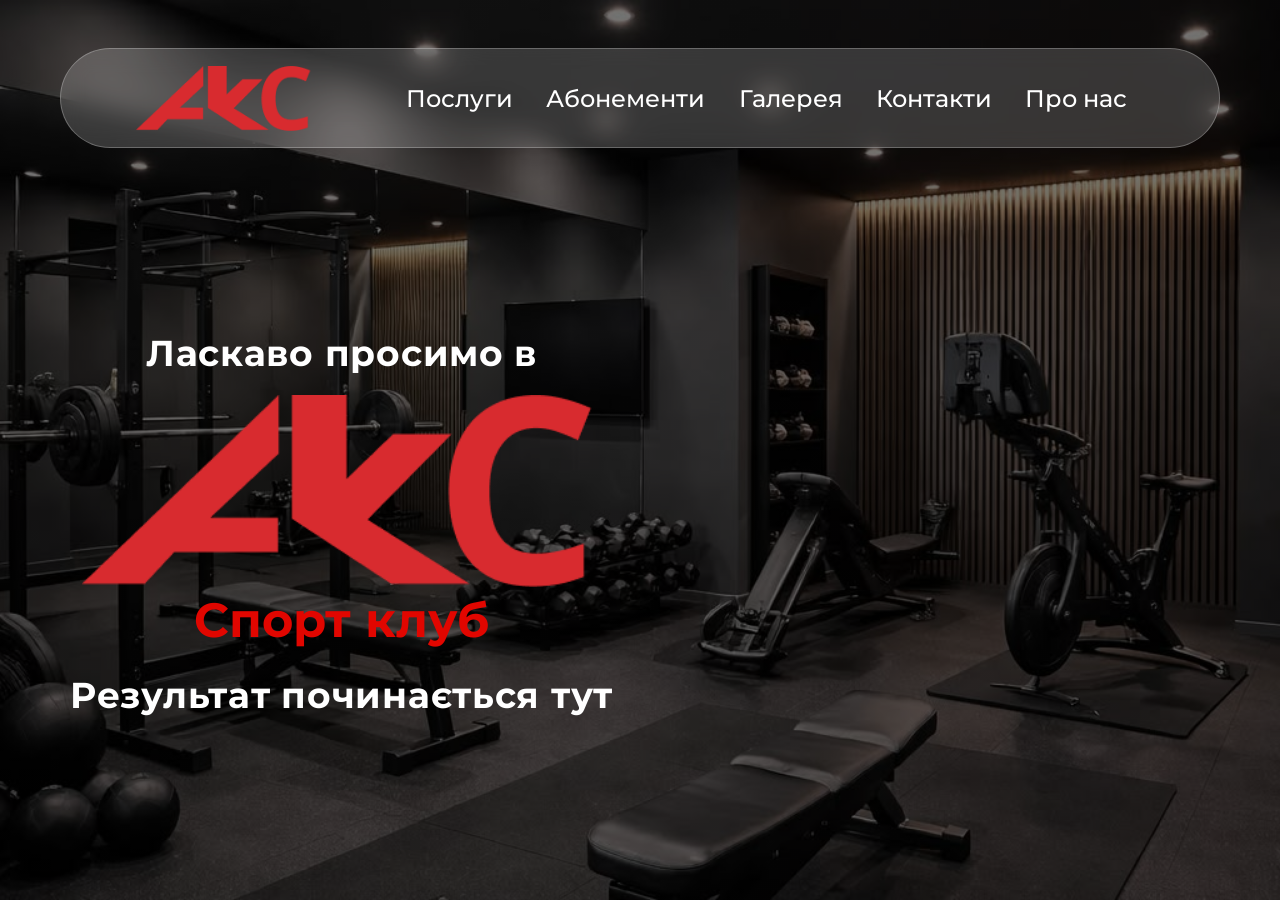
<file: index.html>
<!doctype html>
<html lang="uk">
  <head>
    <meta charset="UTF-8" />
    <meta name="viewport" content="width=device-width, initial-scale=1.0" />
    <title>AKC — Спорт клуб</title>
    <link rel="preconnect" href="https://fonts.googleapis.com" />
    <link rel="preconnect" href="https://fonts.gstatic.com" crossorigin />
    <link
      href="https://fonts.googleapis.com/css2?family=Montserrat:wght@400;600;700;800&display=swap"
      rel="stylesheet"
    />
    <link rel="stylesheet" href="style.css" />
  </head>
  <body>
    <div class="page">
      <header class="header">
        <nav class="nav">
          <a href="#" class="nav__logo">
            <img src="./public/images/logo.png" alt="AKC" />
          </a>

          <div class="nav__links">
            <div><a href="#services">Послуги</a></div>
            <div><a href="#memberships">Абонементи</a></div>
            <div><a href="#gallery">Галерея</a></div>
            <div><a href="#contacts">Контакти</a></div>
            <div><a href="#about">Про нас</a></div>
          </div>
        </nav>
      </header>

      <div class="hero">
        <div class="hero__content">
          <p class="hero__welcome">Ласкаво просимо в</p>

          <img class="hero__logo" src="./public/images/logo.png" alt="AKC" />

          <p class="hero__subtitle">Спорт клуб</p>

          <p class="hero__tagline">Результат починається тут</p>
        </div>
      </div>
    </div>
  </body>
</html>
</file>
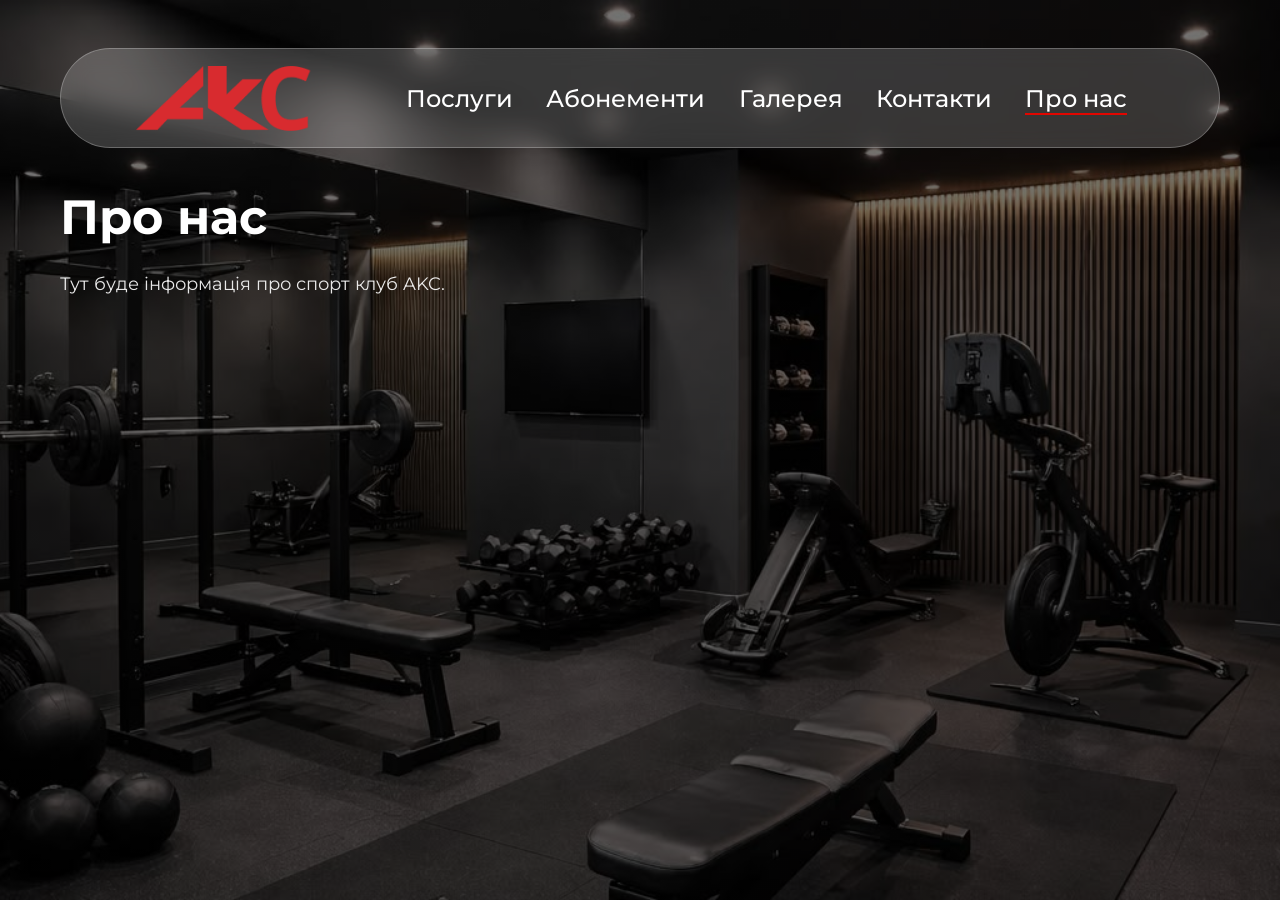
<file: about.html>
<!doctype html>
<html lang="uk">
  <head>
    <meta charset="UTF-8" />
    <meta name="viewport" content="width=device-width, initial-scale=1.0" />
    <title>AKC — Про нас</title>
    <link rel="preconnect" href="https://fonts.googleapis.com" />
    <link rel="preconnect" href="https://fonts.gstatic.com" crossorigin />
    <link
      href="https://fonts.googleapis.com/css2?family=Montserrat:wght@400;600;700;800&display=swap"
      rel="stylesheet"
    />
    <link rel="stylesheet" href="style.css" />
  </head>
  <body>
    <div class="page">
      <header class="header">
        <nav class="nav">
          <a href="./index.html" class="nav__logo">
            <img src="./public/images/logo.png" alt="AKC" />
          </a>

          <div class="nav__links">
            <div><a href="./services.html" class="nav__link">Послуги</a></div>
            <div><a href="./memberships.html" class="nav__link">Абонементи</a></div>
            <div><a href="./gallery.html" class="nav__link">Галерея</a></div>
            <div><a href="./contacts.html" class="nav__link">Контакти</a></div>
            <div><a href="./about.html" class="nav__link nav__link--active">Про нас</a></div>
          </div>
        </nav>
      </header>

      <main class="page-content">
        <h1 class="page-content__title">Про нас</h1>
        <p class="page-content__text">Тут буде інформація про спорт клуб AKC.</p>
      </main>
    </div>
  </body>
</html>
</file>
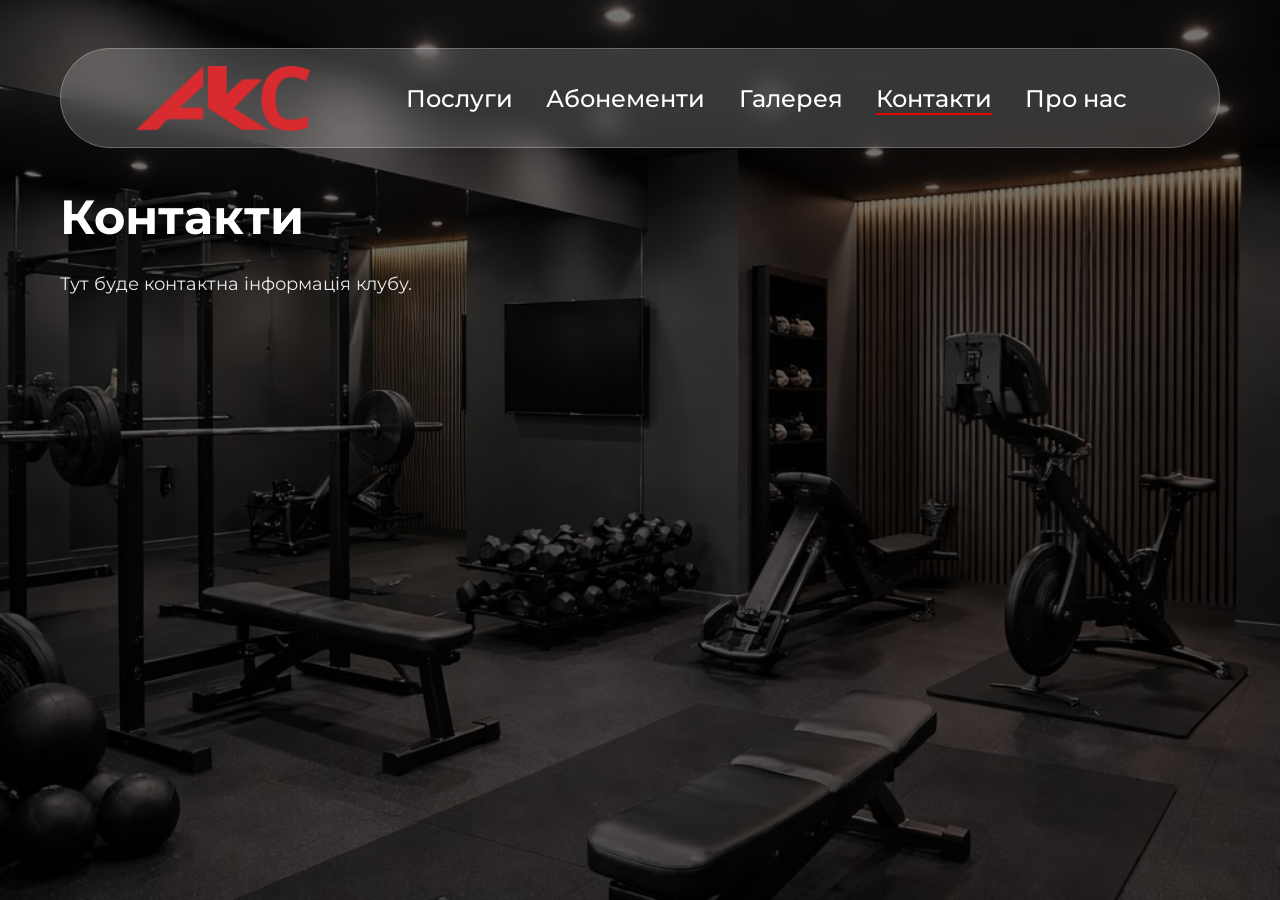
<file: contacts.html>
<!doctype html>
<html lang="uk">
  <head>
    <meta charset="UTF-8" />
    <meta name="viewport" content="width=device-width, initial-scale=1.0" />
    <title>AKC — Контакти</title>
    <link rel="preconnect" href="https://fonts.googleapis.com" />
    <link rel="preconnect" href="https://fonts.gstatic.com" crossorigin />
    <link
      href="https://fonts.googleapis.com/css2?family=Montserrat:wght@400;600;700;800&display=swap"
      rel="stylesheet"
    />
    <link rel="stylesheet" href="style.css" />
  </head>
  <body>
    <div class="page">
      <header class="header">
        <nav class="nav">
          <a href="./index.html" class="nav__logo">
            <img src="./public/images/logo.png" alt="AKC" />
          </a>

          <div class="nav__links">
            <div><a href="./services.html" class="nav__link">Послуги</a></div>
            <div><a href="./memberships.html" class="nav__link">Абонементи</a></div>
            <div><a href="./gallery.html" class="nav__link">Галерея</a></div>
            <div><a href="./contacts.html" class="nav__link nav__link--active">Контакти</a></div>
            <div><a href="./about.html" class="nav__link">Про нас</a></div>
          </div>
        </nav>
      </header>

      <main class="page-content">
        <h1 class="page-content__title">Контакти</h1>
        <p class="page-content__text">Тут буде контактна інформація клубу.</p>
      </main>
    </div>
  </body>
</html>
</file>
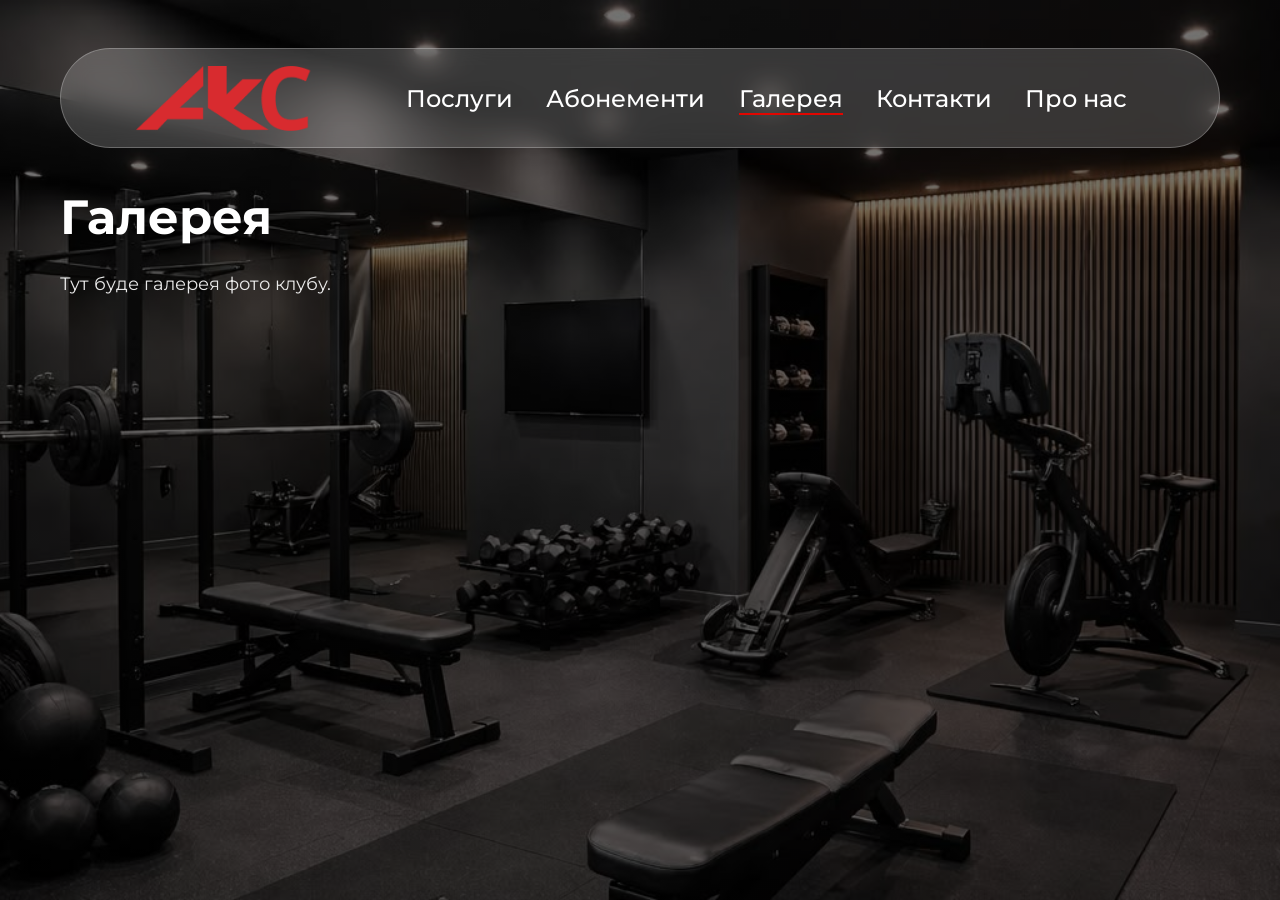
<file: gallery.html>
<!doctype html>
<html lang="uk">
  <head>
    <meta charset="UTF-8" />
    <meta name="viewport" content="width=device-width, initial-scale=1.0" />
    <title>AKC — Галерея</title>
    <link rel="preconnect" href="https://fonts.googleapis.com" />
    <link rel="preconnect" href="https://fonts.gstatic.com" crossorigin />
    <link
      href="https://fonts.googleapis.com/css2?family=Montserrat:wght@400;600;700;800&display=swap"
      rel="stylesheet"
    />
    <link rel="stylesheet" href="style.css" />
  </head>
  <body>
    <div class="page">
      <header class="header">
        <nav class="nav">
          <a href="./index.html" class="nav__logo">
            <img src="./public/images/logo.png" alt="AKC" />
          </a>

          <div class="nav__links">
            <div><a href="./services.html" class="nav__link">Послуги</a></div>
            <div><a href="./memberships.html" class="nav__link">Абонементи</a></div>
            <div><a href="./gallery.html" class="nav__link nav__link--active">Галерея</a></div>
            <div><a href="./contacts.html" class="nav__link">Контакти</a></div>
            <div><a href="./about.html" class="nav__link">Про нас</a></div>
          </div>
        </nav>
      </header>

      <main class="page-content">
        <h1 class="page-content__title">Галерея</h1>
        <p class="page-content__text">Тут буде галерея фото клубу.</p>
      </main>
    </div>
  </body>
</html>
</file>
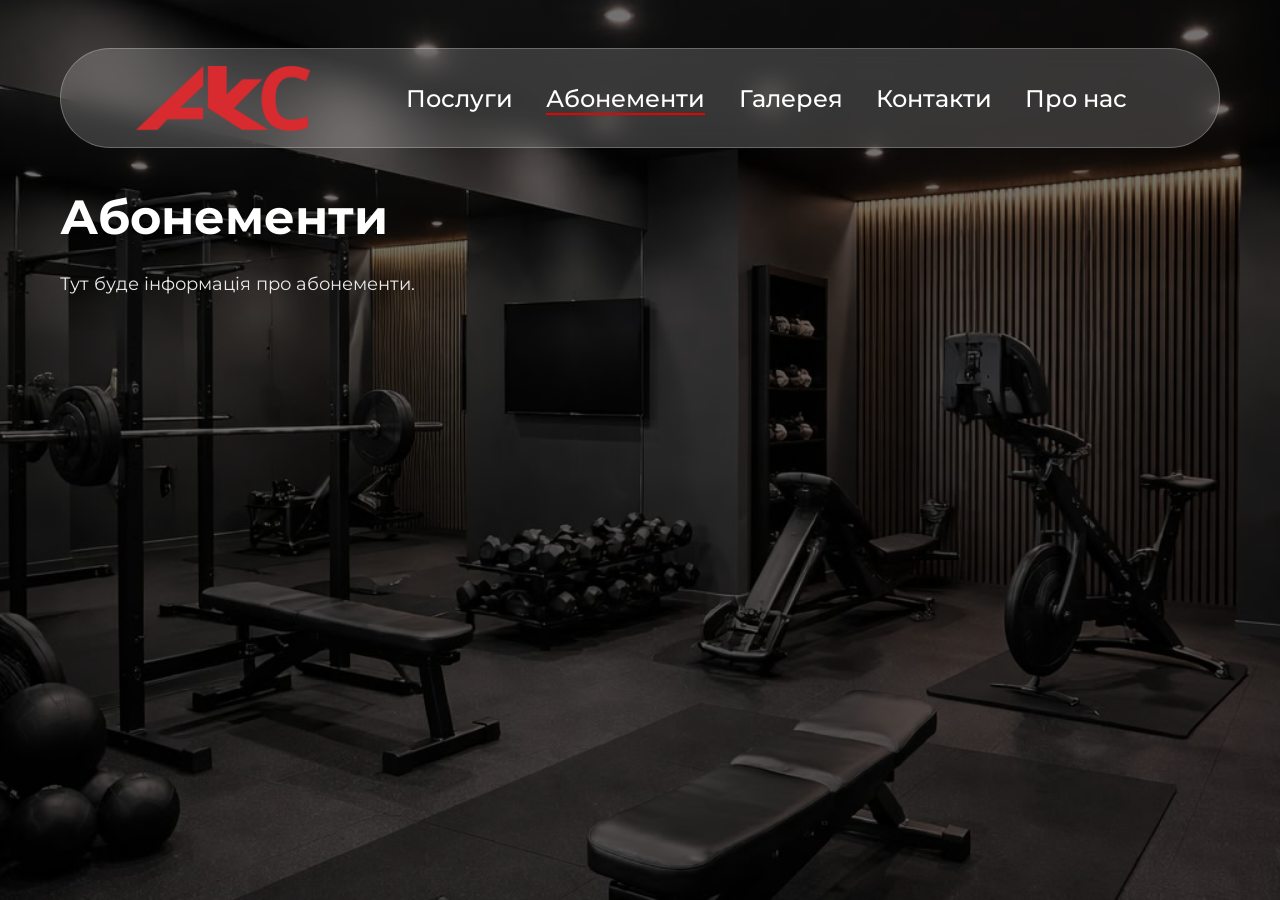
<file: memberships.html>
<!doctype html>
<html lang="uk">
  <head>
    <meta charset="UTF-8" />
    <meta name="viewport" content="width=device-width, initial-scale=1.0" />
    <title>AKC — Абонементи</title>
    <link rel="preconnect" href="https://fonts.googleapis.com" />
    <link rel="preconnect" href="https://fonts.gstatic.com" crossorigin />
    <link
      href="https://fonts.googleapis.com/css2?family=Montserrat:wght@400;600;700;800&display=swap"
      rel="stylesheet"
    />
    <link rel="stylesheet" href="style.css" />
  </head>
  <body>
    <div class="page">
      <header class="header">
        <nav class="nav">
          <a href="./index.html" class="nav__logo">
            <img src="./public/images/logo.png" alt="AKC" />
          </a>

          <div class="nav__links">
            <div><a href="./services.html" class="nav__link">Послуги</a></div>
            <div><a href="./memberships.html" class="nav__link nav__link--active">Абонементи</a></div>
            <div><a href="./gallery.html" class="nav__link">Галерея</a></div>
            <div><a href="./contacts.html" class="nav__link">Контакти</a></div>
            <div><a href="./about.html" class="nav__link">Про нас</a></div>
          </div>
        </nav>
      </header>

      <main class="page-content">
        <h1 class="page-content__title">Абонементи</h1>
        <p class="page-content__text">Тут буде інформація про абонементи.</p>
      </main>
    </div>
  </body>
</html>
</file>
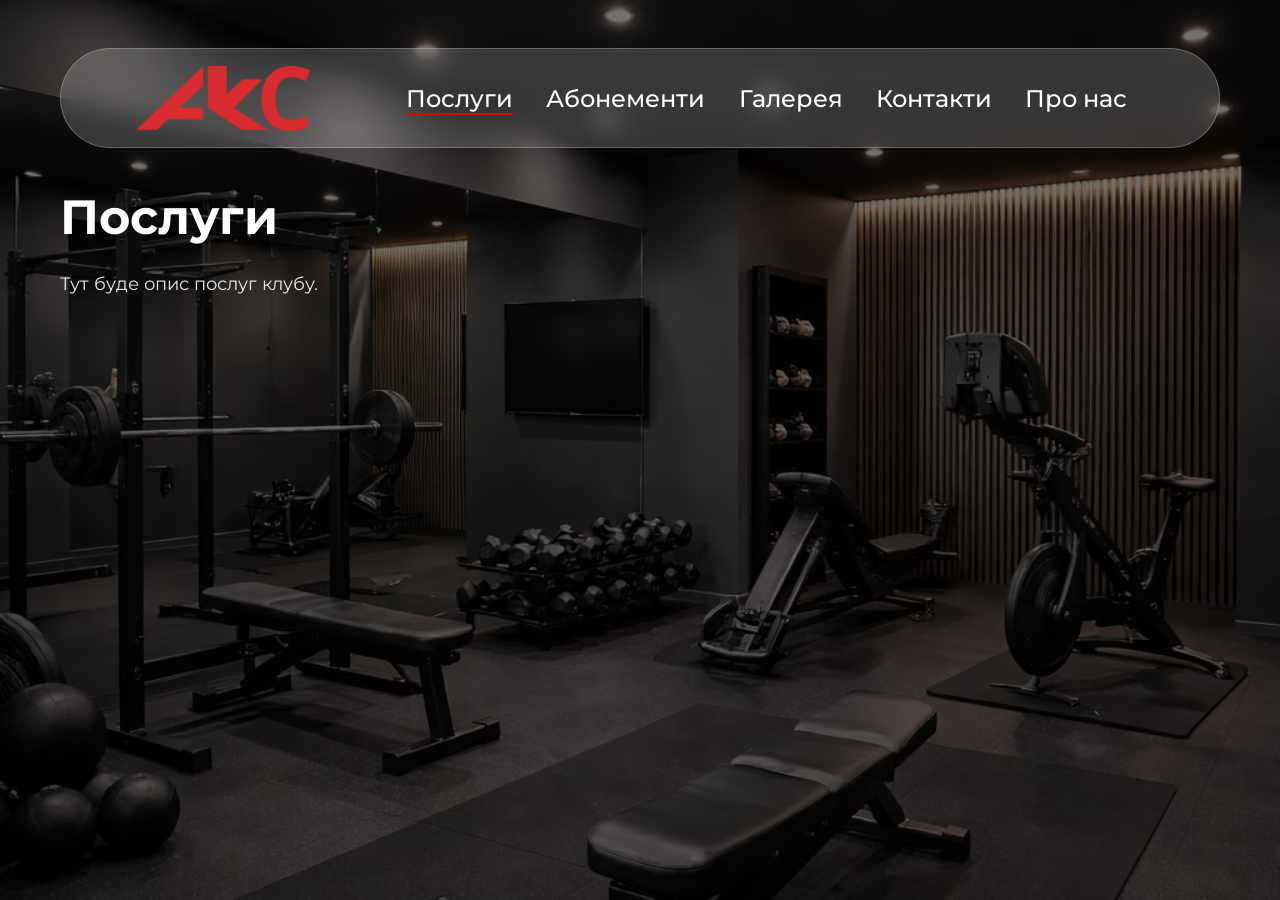
<file: services.html>
<!doctype html>
<html lang="uk">
  <head>
    <meta charset="UTF-8" />
    <meta name="viewport" content="width=device-width, initial-scale=1.0" />
    <title>AKC — Послуги</title>
    <link rel="preconnect" href="https://fonts.googleapis.com" />
    <link rel="preconnect" href="https://fonts.gstatic.com" crossorigin />
    <link
      href="https://fonts.googleapis.com/css2?family=Montserrat:wght@400;600;700;800&display=swap"
      rel="stylesheet"
    />
    <link rel="stylesheet" href="style.css" />
  </head>
  <body>
    <div class="page">
      <header class="header">
        <nav class="nav">
          <a href="./index.html" class="nav__logo">
            <img src="./public/images/logo.png" alt="AKC" />
          </a>

          <div class="nav__links">
            <div><a href="./services.html" class="nav__link nav__link--active">Послуги</a></div>
            <div><a href="./memberships.html" class="nav__link">Абонементи</a></div>
            <div><a href="./gallery.html" class="nav__link">Галерея</a></div>
            <div><a href="./contacts.html" class="nav__link">Контакти</a></div>
            <div><a href="./about.html" class="nav__link">Про нас</a></div>
          </div>
        </nav>
      </header>

      <main class="page-content">
        <h1 class="page-content__title">Послуги</h1>
        <p class="page-content__text">Тут буде опис послуг клубу.</p>
      </main>
    </div>
  </body>
</html>
</file>
<file: style.css>
* {
  margin: 0;
  padding: 0;
  box-sizing: border-box;
}

:root {
  --red: #e10600;
  --white: #ffffff;
  --nav-bg: rgba(255, 255, 255, 0.18);
  --nav-border: rgba(255, 255, 255, 0.25);
}

html,
body {
  height: 100%;
}

body {
  font-family: "Montserrat", sans-serif;
  color: var(--white);
  overflow-x: hidden;
}
/* Background */
.page {
  min-height: 100vh;
  position: relative;
  display: flex;
  flex-direction: column;
  align-items: center;
  padding: 40px 0 0 0;
  background-image:
    linear-gradient(rgba(0, 0, 0, 0.55), rgba(0, 0, 0, 0.55)),
    url("./public/images/background-2.jpg");
  background-size: cover;
  background-position: center;
  background-repeat: no-repeat;
}

/* Header / Nav */
.header {
  width: 100%;
  height: 100px;
  display: flex;
  justify-content: center;
  margin-top: 8px;
  padding: 0 60px;
}

.nav {
  width: 100%;
  display: flex;
  align-items: center;
  /* gap: 40px; */
  /* padding: 14px 28px; */
  border-radius: 999px;
  background: var(--nav-bg);
  border: 1px solid var(--nav-border);
  backdrop-filter: blur(12px);
  -webkit-backdrop-filter: blur(12px);
}

.nav__logo img {
  margin-left: 75px;
  display: block;
  width: 178px;
  height: 65px;
}

.nav__links {
  width: 100%;
  padding: 0 92px;
  list-style: none;
  display: flex;
  justify-content: space-between;
  align-items: center;
  /* gap: 32px; */
}

.nav__links a {
  color: var(--white);
  text-decoration: none;
  font-size: 24px;
  font-weight: 500;
  white-space: nowrap;
  transition: opacity 0.2s ease;
}

.nav__links a:hover {
  opacity: 0.75;
}

.hero {
  /* width: 630px;
  height: 430px; */
  flex: 1;
  display: flex;
  flex-direction: column;
  align-items: flex-start; /* було: center */
  justify-content: center;
  text-align: left; /* було: center */
  width: 100%;
  padding-left: 70px;
  padding-top: 40px;
  padding-bottom: 40px;
  padding-right: 16px;
}

.hero__welcome,
.hero__tagline {
  font-size: clamp(22px, 3vw, 36px);
  font-weight: 700;
  letter-spacing: 0.02em;
}

.hero__welcome {
  margin-bottom: 12px;
}

.hero__logo {
  width: min(520px, 80vw);
  height: auto;
  display: block;
  margin: 8px 0 4px;
}

.hero__subtitle {
  color: var(--red);
  font-size: clamp(28px, 4vw, 48px);
  font-weight: 700;
  margin-bottom: 20px;
}

.hero__tagline {
  margin-top: 4px;
}

/* Responsive */
@media (max-width: 900px) {
  .nav {
    flex-direction: column;
    gap: 16px;
    padding: 18px 24px;
    border-radius: 24px;
  }

  .nav__links {
    flex-wrap: wrap;
    justify-content: center;
    gap: 16px 24px;
  }
}

.hero__content {
  display: flex;
  flex-direction: column;
  align-items: center;
  justify-content: center;
}

.page-content {
  flex: 1;
  width: 100%;
  padding: 40px 60px 60px;
}

.page-content__title {
  font-size: clamp(32px, 4vw, 48px);
  font-weight: 700;
  margin-bottom: 24px;
}

.page-content__text {
  font-size: 18px;
  line-height: 1.6;
  max-width: 720px;
  opacity: 0.9;
}

.nav__link--active {
  opacity: 1;
  font-weight: 700;
  border-bottom: 2px solid var(--red);
}
</file>
